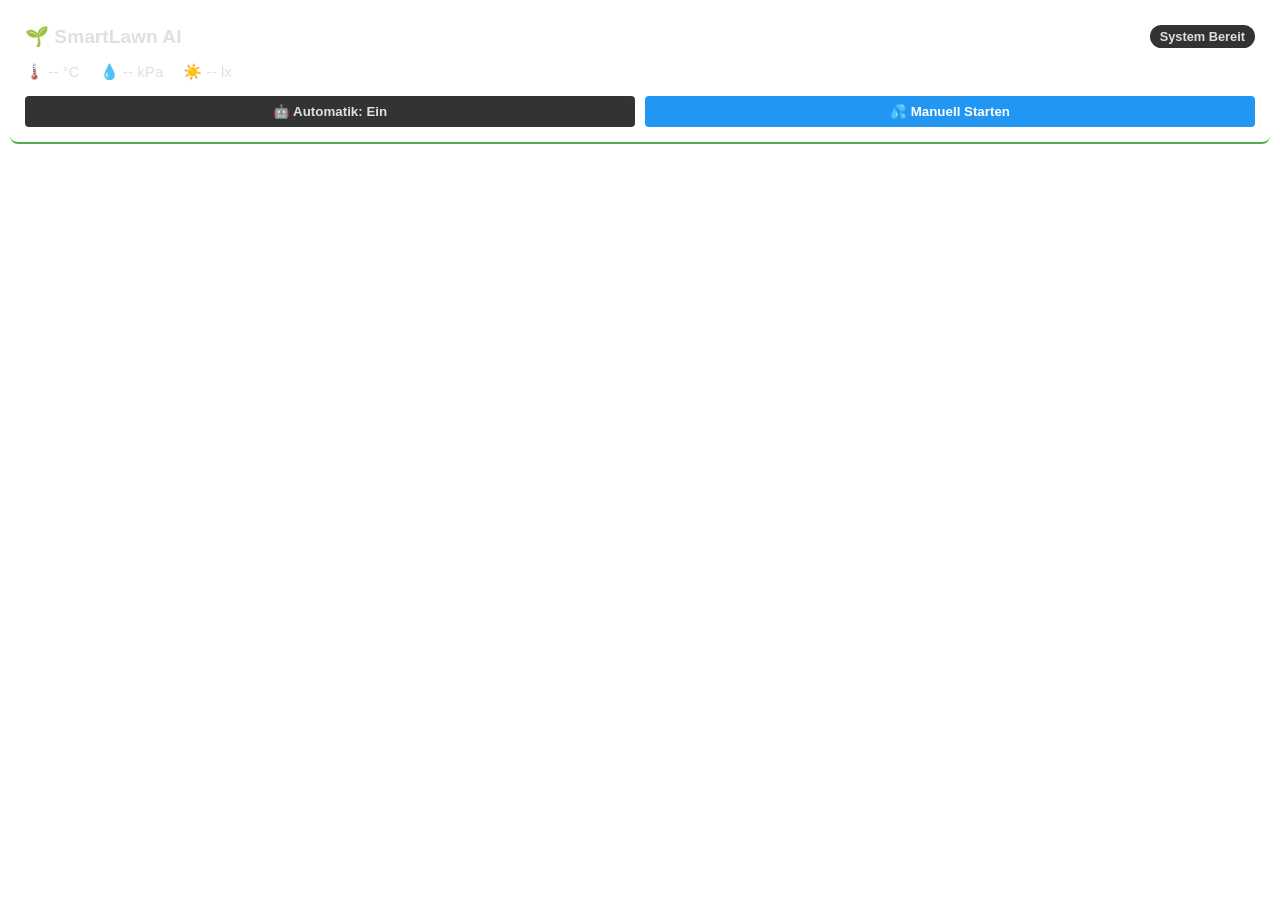
<file: SmartLawnModul/widget/index.html>
<!DOCTYPE html>
<html lang="de">
<head>
    <meta charset="UTF-8">
    <meta name="viewport" content="width=device-width, initial-scale=1.0">
    <link rel="stylesheet" href="widget.css">
    <title>SmartLawn AI</title>
</head>
<body>
    <div class="dashboard">
        <header class="header">
            <div class="title-bar">
                <h2 class="title">🌱 SmartLawn AI</h2>
                <span id="global-status" class="badge">System Bereit</span>
            </div>
            
            <div class="climate-data">
                <div class="data-point">🌡️ <span id="val-temp">--</span> °C</div>
                <div class="data-point">💧 <span id="val-vpd">--</span> kPa</div>
                <div class="data-point">☀️ <span id="val-lux">--</span> lx</div>
            </div>

            <div class="controls">
                <button id="btn-auto" class="btn" onclick="toggleAutomatic()">🤖 Automatik: Ein</button>
                <button id="btn-force" class="btn btn-primary" onclick="triggerForceStart()">💦 Manuell Starten</button>
            </div>
        </header>

        <main class="zones-container" id="zones-container">
            </main>
    </div>

    <script src="app.js"></script>
</body>
</html>
</file>
<file: SmartLawnModul/widget/widget.css>
:root {
    --bg-color: transparent;
    --card-bg: rgba(255, 255, 255, 0.05);
    --text-main: #e0e0e0;
    --text-muted: #888;
    --accent: #4caf50;       /* Grün für Normal/Bereit */
    --accent-hover: #45a049;
    --info: #2196f3;         /* Blau für Wasser/Aktiv */
    --warning: #ff9800;      /* Orange für Warteschlange (QUEUED) */
    --danger: #f44336;       /* Rot für Hardware-Fehler */
    --border-radius: 8px;
}

body {
    margin: 0;
    padding: 10px;
    font-family: -apple-system, BlinkMacSystemFont, "Segoe UI", Roboto, Helvetica, Arial, sans-serif;
    background-color: var(--bg-color);
    color: var(--text-main);
    overflow-x: hidden;
}

.dashboard {
    display: flex;
    flex-direction: column;
    gap: 15px;
}

/* --- HEADER BEREICH --- */
.header {
    background: var(--card-bg);
    padding: 15px;
    border-radius: var(--border-radius);
    border-bottom: 2px solid var(--accent);
}

.title-bar {
    display: flex;
    justify-content: space-between;
    align-items: center;
    margin-bottom: 15px;
}

.title {
    margin: 0;
    font-size: 1.2rem;
    font-weight: 600;
}

.badge {
    background: #333;
    padding: 4px 10px;
    border-radius: 12px;
    font-size: 0.8rem;
    font-weight: bold;
}

.badge.active { background: var(--info); }
.badge.error { background: var(--danger); }

.climate-data {
    display: flex;
    gap: 20px;
    margin-bottom: 15px;
    font-size: 0.95rem;
    color: var(--text-main);
}

.controls {
    display: flex;
    gap: 10px;
}

.btn {
    background: #333;
    color: var(--text-main);
    border: none;
    padding: 8px 14px;
    border-radius: 4px;
    cursor: pointer;
    transition: background 0.2s;
    font-weight: bold;
    flex: 1;
}

.btn:hover { background: #444; }
.btn-primary { background: var(--info); color: white; }
.btn-primary:hover { background: #1976d2; }
.btn-active { background: var(--warning); color: #000; }

/* --- ZONEN BEREICH (GRID) --- */
.zones-container {
    display: grid;
    grid-template-columns: repeat(auto-fit, minmax(220px, 1px));
    gap: 15px;
}

.zone-card {
    background: var(--card-bg);
    padding: 15px;
    border-radius: var(--border-radius);
    border-left: 4px solid var(--text-muted);
    transition: border-color 0.3s;
}

/* Dynamische Farben je nach Status der State Machine */
.zone-card[data-status="WATERING"] { border-left-color: var(--info); }
.zone-card[data-status="VERIFYING_START"] { border-left-color: var(--info); opacity: 0.8; }
.zone-card[data-status="QUEUED"] { border-left-color: var(--warning); }
.zone-card[data-status="HARDWARE_FEHLER"] { border-left-color: var(--danger); }

.zone-header {
    display: flex;
    justify-content: space-between;
    align-items: baseline;
    margin-bottom: 10px;
}

.zone-title {
    font-weight: bold;
    font-size: 1.1rem;
}

.zone-status-text {
    font-size: 0.8rem;
    text-transform: uppercase;
    color: var(--text-muted);
}

/* Fortschrittsbalken für Bodenfeuchte */
.progress-container {
    margin: 15px 0;
}

.progress-labels {
    display: flex;
    justify-content: space-between;
    font-size: 0.8rem;
    margin-bottom: 5px;
}

.progress-bar-bg {
    background: #222;
    height: 10px;
    border-radius: 5px;
    overflow: hidden;
    position: relative;
}

.progress-bar-fill {
    background: var(--info);
    height: 100%;
    width: 0%; 
    transition: width 0.5s ease-out;
}

/* Roter Marker für den Bewässerungs-Trigger-Schwellwert */
.progress-marker-start {
    position: absolute;
    top: 0;
    bottom: 0;
    width: 2px;
    background: var(--danger);
    z-index: 10;
}

.zone-stats {
    font-size: 0.85rem;
    color: var(--text-muted);
    display: flex;
    flex-direction: column;
    gap: 4px;
}
</file>
